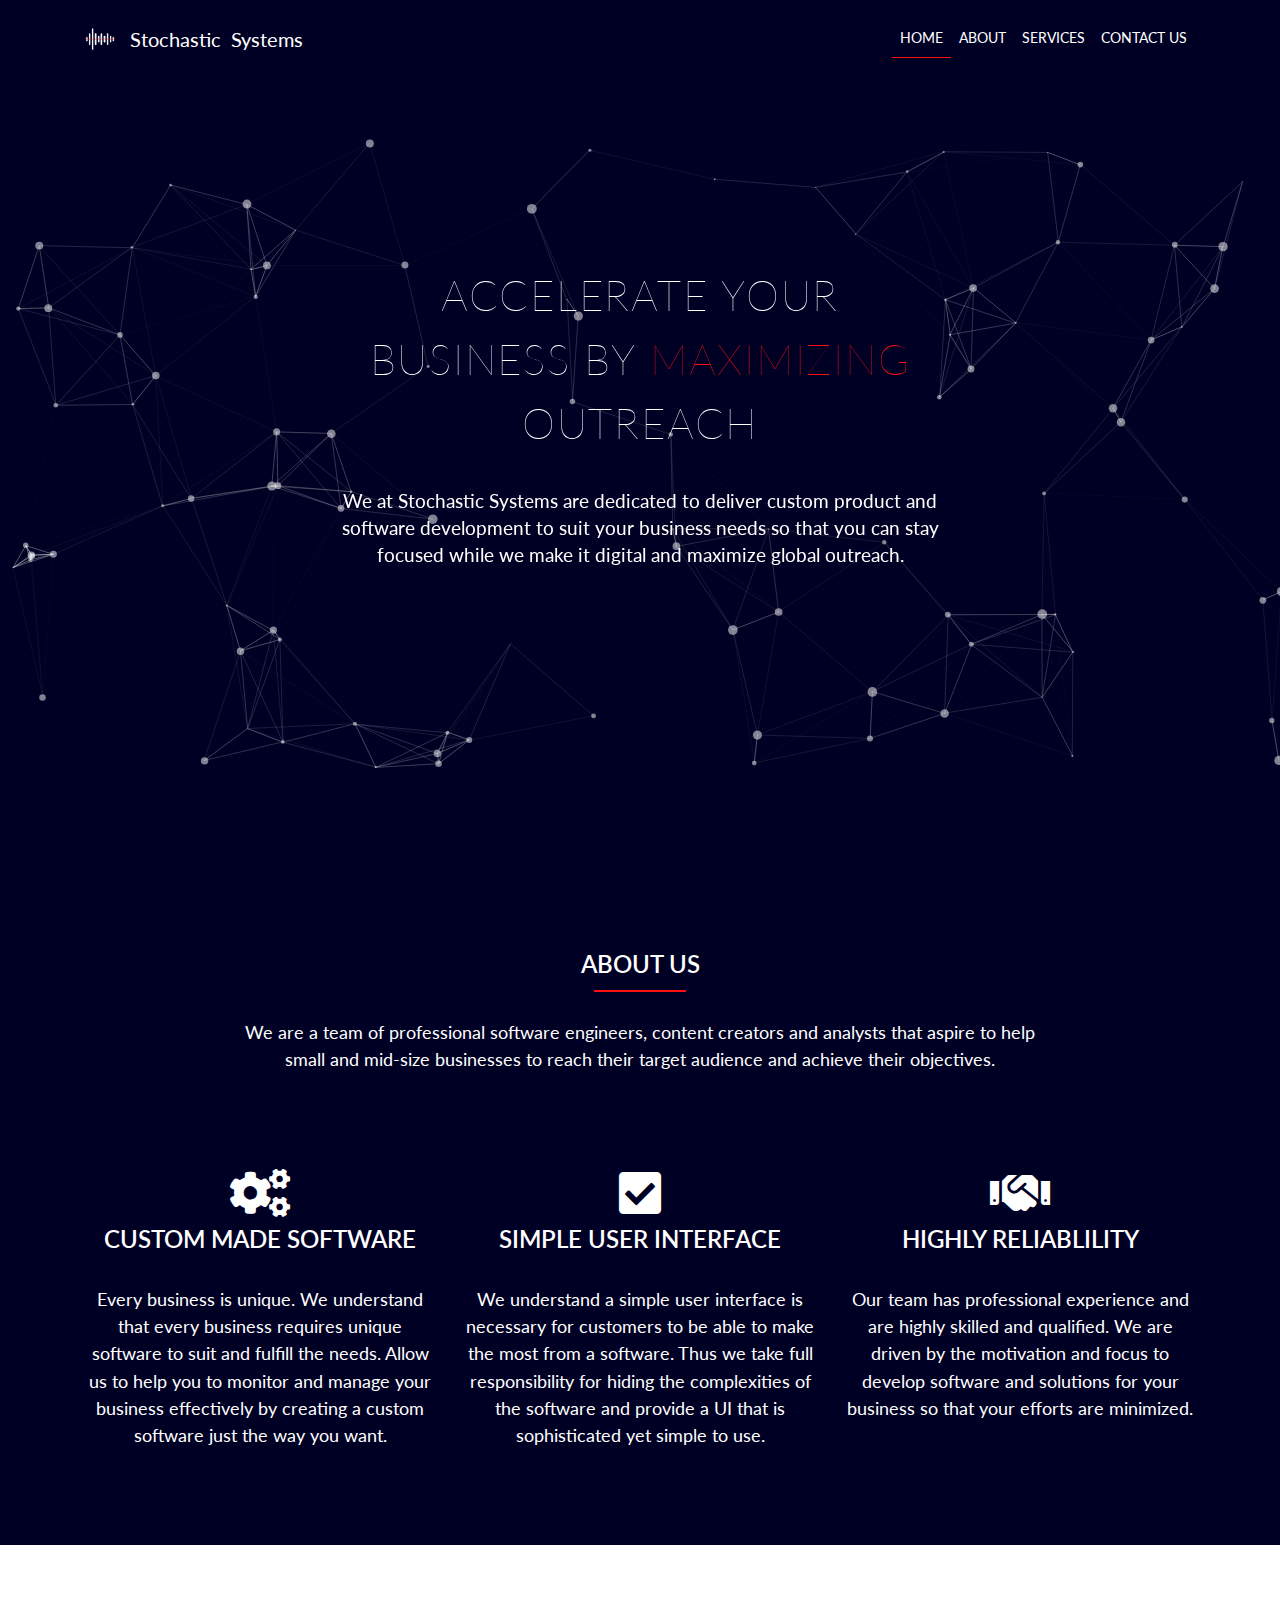
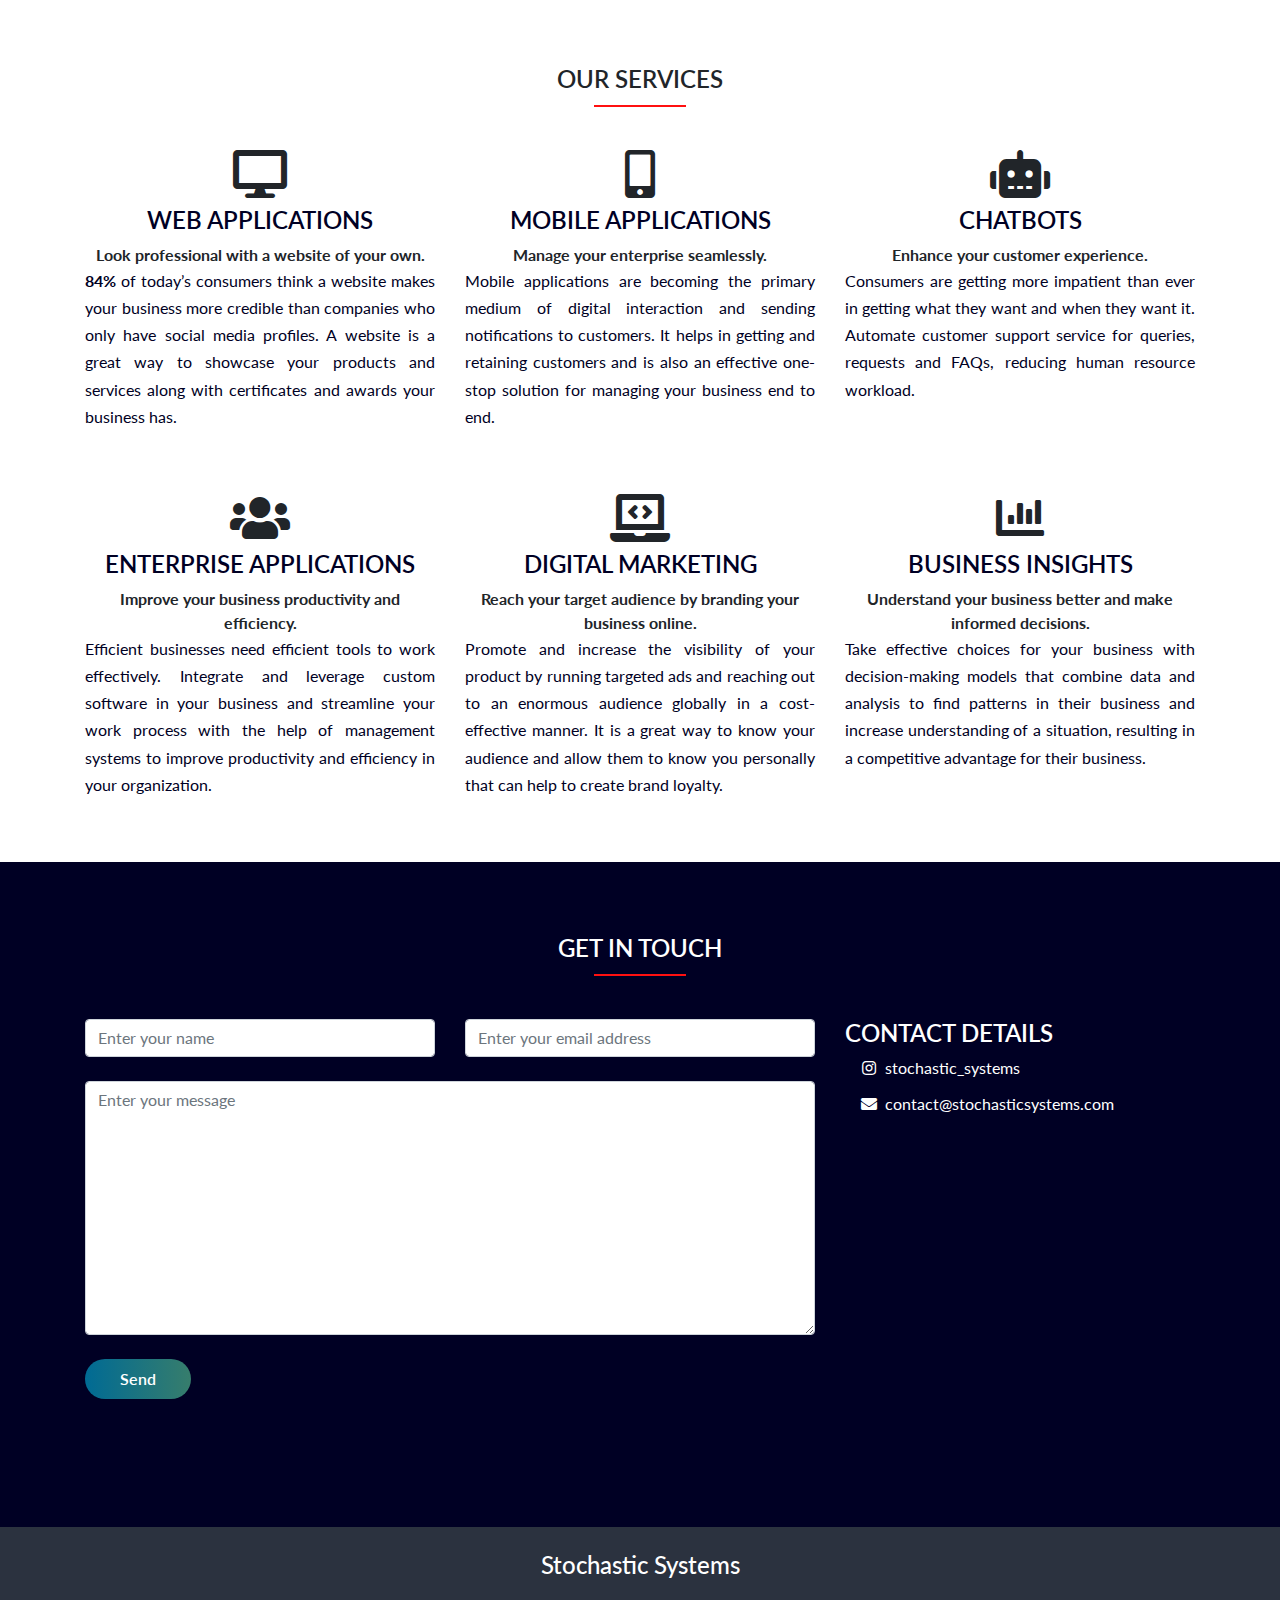
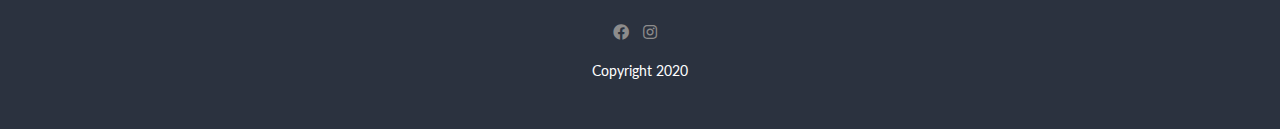
<file: index.html>
<!DOCTYPE html>
<html lang="en">
<head>
    <meta name="google-site-verification" content="2I2ysM2Z-tDDJ3hBpxvlFVmZLS6ywj0Zj_QiCxksmwE" />
    <title>Stochastic Systems | Software Development | Digital Marketing | Web and Mobile App Developers | Software Consultancy</title>
    <meta charset="UTF-8">
    <meta name="viewport" content="width=device-width, initial-scale=1.0">
    <meta name="description" content="Custom made software for your business. Software consultancy for small and mid-size business. Web site design, mobile app development,
    Business Insights, Artificial Intelligence, Enterprise application development">
    <meta name="keywords" content="Software Development, Software Engineering, Software Consultancy, Software, Business Insights,
    application Development, Software Developers in Mumbai, Software Developers in India, Website development, Website developers, Website developers in Mumbai, 
    Website developers in India, Custom made software, Mobile application developers, iOS developers, android app developers.">
    <link rel="icon" type="image/x-icon" href="favicon.ico">
    <link rel="stylesheet" href="https://stackpath.bootstrapcdn.com/bootstrap/4.5.2/css/bootstrap.min.css">
    <link rel="stylesheet" href="https://cdnjs.cloudflare.com/ajax/libs/font-awesome/5.14.0/css/all.min.css">
    <link rel="stylesheet" href="assets//css//styles.css">
    <link rel="stylesheet" href="assets//css//responsive.css">
</head>
<body data-spy="scroll" data-target=".navbar" data-offset="50">
    <header>
        <nav class="navbar navbar-expand-lg navbar-dark fixed-top">
            <div class="container">
            <a class="navbar-brand" href="#">
                <img src="assets/images/logo.png" width="30" height="30" class="d-inline-block align-top" alt="Stochastic Systems">
                <span class="brand">Stochastic Systems</span>
            </a>
            <button class="navbar-toggler navbar-toggler-right" type="button" data-toggle="collapse" data-target="#navbarNav" aria-controls="navbarNav" aria-expanded="false" aria-label="Toggle navigation">
              <span class="navbar-toggler-icon"></span>
            </button>
            <div class="collapse navbar-collapse justify-content-end" id="navbarNav">
              <ul id="menu" class="navbar-nav">
                <li class="nav-item">
                  <a class="nav-link" href="#hero">Home</a>
                </li>
                <li class="nav-item">
                    <a class="nav-link" href="#about">About</a>
                  </li>
                <li class="nav-item">
                  <a class="nav-link" href="#services">Services</a>
                </li>
                <!-- <li class="nav-item">
                    <a class="nav-link" href="#testimonial">Testimonials</a>
                  </li> -->
                  <li class="nav-item">
                    <a class="nav-link" href="#contact">Contact Us</a>
                  </li>              
              </ul>
            </div>
        </div>
          </nav>
    </header>
    <!-- Hero section -->
    <section id="hero">
            <div class="temp">
    
                <div class="main-hero-content">
                    <div class="d-flex justify-content-center">
                        <div class="center">
                        <div class="col-md-6 htext">
                            <h1>Accelerate your business by <span class="focus">maximizing</span> outreach</h1>
                            <p>We at Stochastic Systems are dedicated to deliver custom product and software 
                                development to suit your business needs so that you can stay focused while we make 
                                it digital and maximize global outreach.</p>
                        </div>
                    </div>
                    </div>
                </div>
    
            </div>
        
            <div id="particles-js"></div>
    </section>

    <!-- About section -->
    <section id="about">

        <div class="container">

            <div class="row section-title justify-content-center">
                <h3 class="section-title-heading">about us</h3>
                <p class="info">We are a team of professional software engineers, content creators and analysts that aspire to help 
                    small and mid-size businesses to reach their target audience and achieve their objectives.
                </p>
            </div>

            <div class="row justify-content-center text-center mt-5">

                <div class="col-md-4">
                    <i class="fas fa-cogs fa-3x mb-2"></i>
                    <h3>Custom made software</h3>
                    <p>Every business is unique. We understand that every business requires unique software to suit and fulfill the needs. 
                        Allow us to help you to monitor and manage your business effectively by creating a custom software just the way you want.</p>
                </div>

                <div class="col-md-4">
                    <i class="fas fa-check-square fa-3x mb-2"></i>
                    <h3>Simple User interface</h3>
                    <p>We understand a simple user interface is necessary for customers to be able to make the most from a software. Thus we take full 
                        responsibility for hiding the complexities of the software and provide a UI that is sophisticated yet simple to use.</p>
                </div>

                <div class="col-md-4">
                    <i class="fas fa-handshake fa-3x mb-2"></i>
                    <h3>highly reliablility</h3>
                    <p>Our team has professional experience and are highly skilled and qualified. We are driven by the 
                        motivation and focus to develop software and solutions for your business so that your efforts are minimized.
                    </p>
                </div>
            </div>

        </div>

     </section>

    <!-- Feature section -->
    <section id="services">

        <div class="container">

            <div class="row service-title justify-content-center">
                <h3 class="section-title-heading">our services</h3>
            </div>

            <div class="row">
                <div class="col-md-4">
                    <div class="services-block mt-5">
                        <i class="fas fa-desktop fa-3x mb-2"></i>
                        <h3 class="text-center">Web Applications</h3>
                        <span><strong>Look professional with a website of your own.</strong></span>
                        <p><strong>84%</strong> of today’s consumers think a website makes your business more credible than companies who 
                            only have social media profiles. A website is a great way to showcase your products and services 
                            along with certificates and awards your business has.</p>
                    </div>                   
                </div>

                <div class="col-md-4">
                    <div class="services-block mt-5">
                        <i class="fas fa-mobile-alt fa-3x mb-2"></i>
                        <h3 class="text-center">Mobile Applications</h3>
                        <span><strong>Manage your enterprise seamlessly.</strong></span>
                        <p>Mobile applications are becoming the primary medium of digital interaction and 
                            sending notifications to customers. It helps in getting and retaining customers
                            and is also an effective one-stop solution for managing your business end to end.</p>
                    </div>        
                </div>

                <div class="col-md-4">
                    <div class="services-block mt-5">
                        <i class="fas fa-robot fa-3x mb-2"></i>
                        <h3 class="text-center">Chatbots</h3>
                        <span><strong>Enhance your customer experience.</strong></span>
                        <p>Consumers are getting more impatient than ever in getting what they want and when 
                            they want it. Automate customer support service for queries, requests and FAQs, 
                            reducing human resource workload.</p>
                    </div>
                </div>
            </div>

            <div class="row justify-content-around">
                <div class="col-md-4">
                    <div class="services-block mt-5">
                        <i class="fas fa-users fa-3x mb-2"></i>
                        <h3 class="text-center">Enterprise Applications</h3>
                        <span><strong>Improve your business productivity and efficiency.</strong></span>
                        <p>Efficient businesses need efficient tools to work effectively. Integrate and leverage 
                            custom software in your business and streamline your work process with the help of 
                            management systems to improve productivity and efficiency in your organization.</p>
                    </div>
                </div>

                <div class="col-md-4">
                    <div class="services-block mt-5">
                        <i class="fas fa-laptop-code fa-3x mb-2"></i>
                        <h3 class="text-center">Digital Marketing</h3>
                        <span><strong>Reach your target audience by branding your business online.</strong></span>
                        <p>Promote and increase the visibility of your product by running targeted ads and reaching out to an enormous 
                            audience globally in a cost-effective manner. It is a great way to know your audience and allow them to know 
                            you personally that can help to create brand loyalty.</p>
                    </div>
                </div>

                <div class="col-md-4">
                    <div class="services-block mt-5">
                        <i class="fas fa-chart-bar fa-3x mb-2"></i>
                        <h3 class="text-center">Business Insights</h3>
                        <span><strong>Understand your business better and make informed decisions.</strong></span>
                        <p>Take effective choices for your business with decision-making models that combine data and 
                            analysis to find patterns in their business and increase understanding of a situation, resulting 
                            in a competitive advantage for their business.</p>
                    </div>
                </div>

            </div>


        </div>

    </section>

    <!-- Contact section -->
    <section id="contact">

            <div class="container">
    
                <div class="row section-title justify-content-center">
                    <h3 class="section-title-heading">get in touch</h3>
                </div>
    
                <div class="row mt-5">
    
                    <div class="col-md-8">
                        <div class="contact-form">
                            <form action="https://script.google.com/macros/s/AKfycbxZ-rIAhVulSjRCPd-uVZaqOCesqYnGoUB-Ju2NiMtgcB9SWiY/exec" method="POST" class="gform">
                                <div class="row">
                                    <div class="col">
                                        <input name="name" type="text" class="form-control" placeholder="Enter your name" required>
                                    </div>
                                    <div class="col">
                                        <input  name="email" type="email" class="form-control" placeholder="Enter your email address" required>
                                    </div>
                                </div>
                                <div class="form-group mt-4">
                                    <textarea name="message" class="form-control" rows="10" placeholder="Enter your message" required></textarea>
                                </div>
                                <button type="submit" class="btn btn-contact mt-2">Send</button>
                            </form>
                        </div>
                    </div>
    
                    <div class="col-md-4 contactdetails">
    
                        <div class="details">
                            <h3>Contact Details</h3>
                        </div>
                        <div class="contact-details">
                            <ul class="fa-ul">
                                <li><span class="fa-li"><i class="fab fa-instagram"></i></span><a href="https://www.instagram.com/stochastic_systems/">stochastic_systems</a></li>
                                <li><span class="fa-li"><i class="fas fa-envelope"></i></span>contact@stochasticsystems.com</li>
                            </ul>
                        </div>
    
                    </div>
    
                </div>
    
    
            </div>
    
    </section> 
    
  

    <!-- Footer section -->
    <footer id="footer">

        <div class="container">

            <div class="row d-flex flex-column align-items-center">

                <div class="footer-logo">
                    <h4>Stochastic Systems</h4>
                </div>
                <div class="social-icons">
                    <a href="#"><i class="fab fa-facebook"></i></a>
                    <a href="https://www.instagram.com/stochastic_systems/"><i class="fab fa-instagram"></i></a>
                </div>
                <div class="copyright text-center">
                    <p>Copyright 2020</p>
                </div>

            </div>

        </div>

    </footer>

    <script src="https://ajax.googleapis.com/ajax/libs/jquery/3.5.1/jquery.min.js"></script>
    <script src="https://cdn.jsdelivr.net/npm/popper.js@1.16.1/dist/umd/popper.min.js"></script>
    <script src="https://stackpath.bootstrapcdn.com/bootstrap/4.5.2/js/bootstrap.min.js"></script>
    <script src="assets//js//custom.js"></script>
    <script src="assets//js//particles.js"></script>
    <script src="assets//js//app.js"></script>
    <script data-cfasync="false" src="assets/js/form-submission-handler.js"></script>
</body>
</html>
</file>
<file: assets/css/styles.css>
@import url('https://fonts.googleapis.com/css2?family=Lato:wght@300;400;700;900&display=swap');

:root {
    --main-accent-color: #ffffff;
    --section-title-color-dark: #ffffff;
    --body-color: #ffffff;
    --background-color: #000024;
}

html::-webkit-scrollbar {
    display: none;
}

* {
    margin: 0;
    padding: 0;
}

body {
    font-family: 'Lato';
    position: relative;
    
}

.hidescrollbar::-webkit-scrollbar {
    display: none;
  }

h1 {
    font-family: 'Lato';
    font-size: 2.6rem;
    line-height: 4rem;
    font-weight: 10;
}

/* ============ NAVIGATION =============== */

.navbar {
    padding-top: 1.2rem;
    background-color: #000024;
}

.navbar-dark .navbar-nav .nav-link {
    background-color: #000024;
    color: #ffffff;
    text-transform: uppercase;
    font-weight: 400;
    font-size: .85rem;
}

.navbar-dark .navbar-nav .nav-link:hover {
    color: #ff1010;
    font-weight: 400;
    text-transform: uppercase;
    font-size: .85rem;
}

.navbar-dark .navbar-nav .nav-link.active {
    border-bottom: 1px solid #ff1010;
    box-shadow: 1px 2px 10px rgba(0,0,0,0.1);
}

.brand {
    word-spacing: .35rem;
    padding-left: 0.6rem;
}

/* Section title */
.section-title {
    position: relative;
}

h2.section-title-heading {
    color: var(--section-title-color-dark);
    padding-top: 2rem;
    text-transform: uppercase;
    font-weight: 700;
    font-size: 1.8rem;
}

.section-title::after {
    content: '';
    position: absolute;
    border-bottom: 2px solid #ff1010;
    width: 8%;
    top: 40px;
}

.section-title:hover::after {
    width: 12%;
    transition: all 0.6s ease-out;
    -webkit-transition: all 0.6s ease-out;
    -moz-transition: all 0.6s ease-out;
    -o-transition: all 0.6s ease-out;

}

/* ============ HERO =============== */

#hero {
    background-color: #000024;
    background-size: cover;
    background-repeat: no-repeat;
    padding-top: 8rem;
    position: relative;
}

.main-hero-content h1 {
    color: #ffffff;
    text-transform: uppercase;
    letter-spacing: .11rem;
}

.main-hero-content p {
    color: #ffffff;
    margin-top: 2rem;
    margin-bottom: 3rem;
    line-height: 1.7rem;
    font-size: 1.2rem;
}

.temp{
    padding-top: 15vh;
    z-index: 100;
    position: absolute;
}

.focus{
    color: #ff1010;
}

.htext{
    margin-left: auto;
    margin-right: auto;
    text-align: center;
}
/* 
canvas{
    display: block;
} */

/* ============ ABOUT =============== */

#about {
    background-color: #000024;
    position: relative;
    padding-bottom: 3rem;
    padding-top:11rem;
}
#about i {
    color: var(--main-accent-color);
}

#about h3 {
    color: #ffffff;
    font-weight: 600;
    font-size: 1.5rem;
    text-transform: uppercase;
}

#about p {
    color: #ffffff;
    margin-top: 2rem;
    margin-bottom: 3rem;
    line-height: 1.7rem;
    font-size: 1.1rem;
}

.info {
    color: #ffffff;
    margin-top: 2rem;
    margin-bottom: 3rem;
    line-height: 1.7rem;
    font-size: 1.1rem;
    margin-left: 15%;
    margin-right: 15%;
    text-align: center;
}


/* ============ Services ===============  */
#services {
    background-color: #ffffff;
    /* padding-bottom: 8rem; */
    margin-top: 3rem;
    padding-top: 4.5rem;
}

#services h3{
    font-weight: 600;
    font-size: 1.5rem;
    text-transform: uppercase;
}

#services img {
    display: block;
    margin: 0 auto;
}

#services .services-block {
    text-align: center;
}

#services .services-block h3 {
    color: var(--background-color);
    font-weight: 600;
    font-size: 1.5rem;
    text-transform: uppercase;
}

#services .services-block img {
    padding-bottom: 1rem;
}

#services .services-block p {
    color: var(--background-color);
    font-size: 1rem;
    line-height: 1.7rem;
    text-align: justify;
}

.service-title {
    position: relative;
}

.service-title::after {
    content: '';
    position: absolute;
    border-bottom: 2px solid #ff1010;
    width: 8%;
    top: 40px;
}

.service-title:hover::after {
    width: 12%;
    transition: all 0.6s ease-out;
    -webkit-transition: all 0.6s ease-out;
    -moz-transition: all 0.6s ease-out;
    -o-transition: all 0.6s ease-out;

}


/* ============ Contact ===============  */

#contact {
    background-color: #000024;
    padding-bottom: 8rem;
    margin-top: 3rem;
    position: relative;
    color: #ffffff;
    padding-top: 4.5rem;
}

#contact h3{
    font-weight: 600;
    font-size: 1.5rem;
    text-transform: uppercase;
}

.btn-contact {
    background: linear-gradient(to right, rgba(0,172,217, 0.62), rgba(105,240,174, 0.52));
    padding: .5rem 2.2rem;
    color: #ffffff;
    font-weight: 600;
    border-radius: 2rem;
    border: none;
}

.btn-contact:hover {
    background: #ffffff;
    color: rgba(0,172,217, 0.62);
    border: 2px solid rgba(0,172,217, 0.62);
}

#contact .contact-details ul li {
    padding-bottom: .8rem;
}

#contact .contact-details ul li i {
    color: #ffffff;
}

#contact a {
    color: #ffffff;
}

/* ============ Footer =============== */
#footer {
    background-color: #2b323f;
    /* background-color: #000024; */
    padding-top: 6rem;
    padding-bottom: 2rem;
    position: relative;
}

#footer .footer-logo img {
    margin-top: -4.5rem;
}

#footer .social-icons {
    margin-top: -1rem;
}

#footer .social-icons a {
    margin-right: 10px;
    color: #8d8c8c;
}

#footer h4{
    padding-bottom: 3rem;
    color: #ffffff;
    margin-top: -4.5rem;
}

.copyright p {
    margin-top: 1rem;
    color: #ffffff;
    font-size: .9rem;
}



#particles-js{
    background: #000024;
    height: 100%;
}

.center {
    margin: auto;
  }
</file>
<file: assets/css/responsive.css>
@media (max-width: 576px) {
    h1 {
        font-family: 'Lato';
    font-size: 2.6rem;
    line-height: 3rem;
    font-weight: 10;
    }

    .navbar-dark .navbar-nav .nav-link.active {
        border-bottom: none;
        box-shadow: none;
        color: #ff1010;
    }

    /* Section Titles */
    .section-title::after {
        width: 15%;
    }  

    .section-title:hover::after {
        width: 20%;
    }

    /* HERo */

    #hero{
        padding-top: 6rem;
    }

    .temp {
        padding-top: 5px;
    }

    .htext{
        margin-top: 3rem;
    }

    #particles-js{
        height: 60vh;
    }

    /* About */
    /* #about {
        padding-top:20rem;
    } */

    .info {
        margin-left: 3%;
        margin-right: 3%;
        text-align: center; 
    }
    
    /* Our Services */
    .service-title::after {
        width: 15%;
    }

    .service-title:hover::after {
        width: 20%;
    }


    /* Contact Us */
    .btn-contact {
        width: 100%;
    }

    #contact {
        padding-bottom: 4rem;
    }
    .contactdetails {
        margin-top: 24px;
    } 


    #contact h3{
        text-align: center;
    }


    
}
</file>
